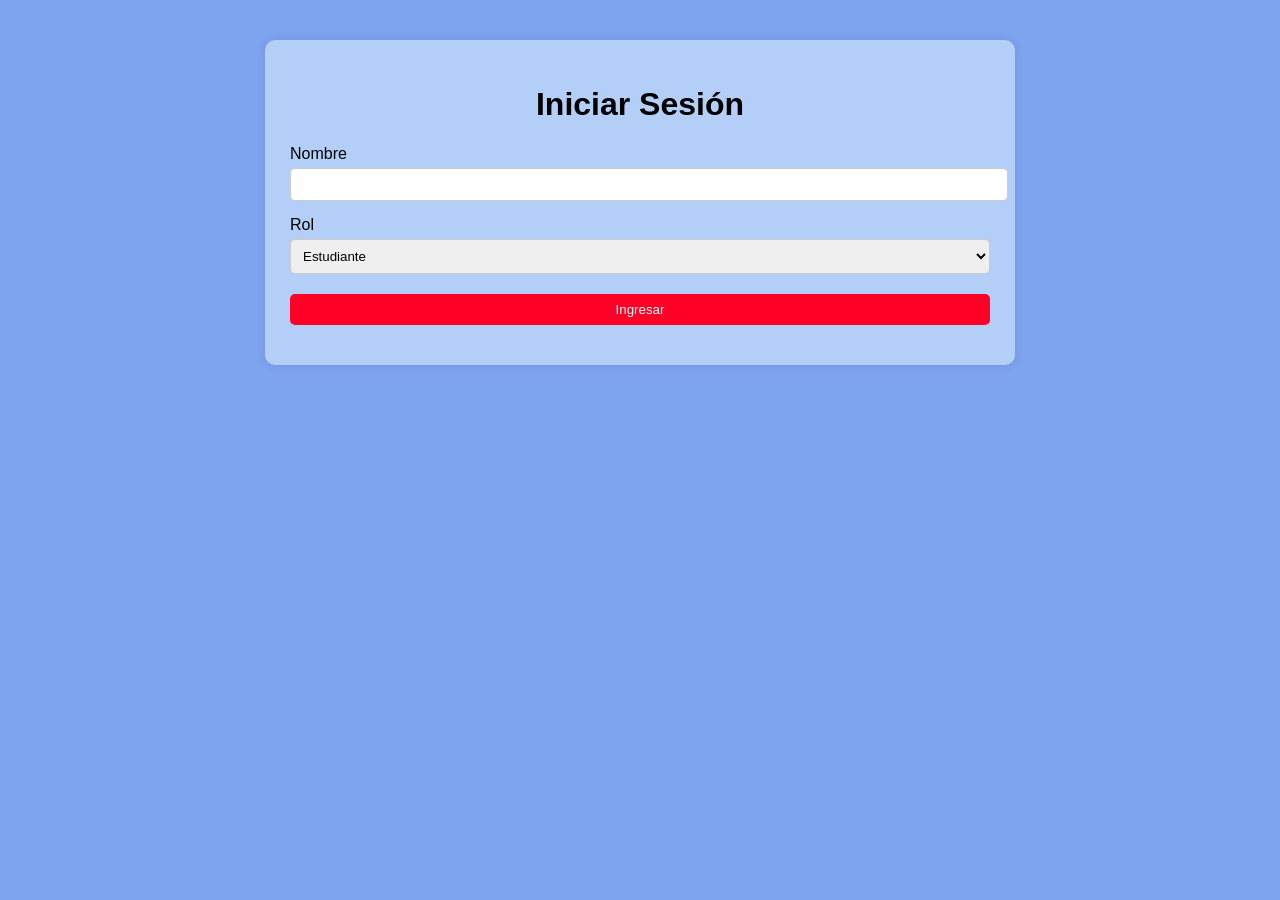
<file: EXA/Untitled-1.html>
<!DOCTYPE html>
<html lang="es">
<head>
<meta charset="UTF-8">
<title>Agenda de Clases con Login</title>

<style>
body{
    font-family: Arial;
    background:#7ea3ef;
    margin:0;
}

.contenedor{
    max-width:700px;
    margin:40px auto;
    background:#b3cff8;
    padding:25px;
    border-radius:10px;
    box-shadow:0 0 10px rgba(0,0,0,0.1);
}

h1{
    text-align:center;
}

input, select, button{
    width:100%;
    padding:8px;
    margin-top:5px;
    margin-bottom:15px;
    border-radius:5px;
    border:1px solid #ccc;
}

button{
    background:#ff0026;
    color:white;
    border:none;
    cursor:pointer;
}

button:hover{
    background:#025dbf;
}

table{
    width:100%;
    border-collapse:collapse;
}

th, td{
    border:1px solid #ddd;
    padding:8px;
    text-align:center;
}

th{
    background:#007bff;
    color:white;
}

.eliminar{
    background:red;
}

.eliminar:hover{
    background:darkred;
}

.hidden{
    display:none;
}

.usuario-info{
    text-align:right;
    font-size:14px;
    margin-bottom:10px;
}
</style>
</head>
<body>

<!-- LOGIN -->
<div class="contenedor" id="loginDiv">
    <h1>Iniciar Sesión</h1>

    <label>Nombre</label>
    <input type="text" id="loginNombre">

    <label>Rol</label>
    <select id="loginRol">
        <option value="Estudiante">Estudiante</option>
        <option value="Profesor">Profesor</option>
    </select>

    <button onclick="iniciarSesion()">Ingresar</button>
</div>

<!-- AGENDA -->
<div class="contenedor hidden" id="agendaDiv">
    
    <div class="usuario-info">
        Usuario: <span id="usuarioNombre"></span> 
        (<span id="usuarioRol"></span>)
        <button onclick="cerrarSesion()" style="width:auto;padding:5px 10px;margin-left:10px;background:gray;">Cerrar sesión</button>
    </div>

    <h1>Agenda de Clases</h1>

    <label>Materia</label>
    <select id="materia">
        <option>Matemáticas</option>
        <option>Inglés</option>
        <option>Programación</option>
        <option>Ciencias</option>
        <option>Historia</option>
    </select>

    <button onclick="agregarClase()">Agendar Clase</button>

    <table>
        <thead>
            <tr>
                <th>Usuario</th>
                <th>Materia</th>
                <th>Fecha</th>
                <th>Hora</th>
                <th>Acción</th>
            </tr>
        </thead>
        <tbody id="tablaClases"></tbody>
    </table>
</div>

<script>

let usuarioActual = "";
let rolActual = "";

function iniciarSesion(){
    let nombre = document.getElementById("loginNombre").value;
    let rol = document.getElementById("loginRol").value;

    if(nombre === ""){
        alert("Ingrese su nombre");
        return;
    }

    usuarioActual = nombre;
    rolActual = rol;

    document.getElementById("usuarioNombre").innerText = nombre;
    document.getElementById("usuarioRol").innerText = rol;

    document.getElementById("loginDiv").classList.add("hidden");
    document.getElementById("agendaDiv").classList.remove("hidden");
}


</script>

</body>
</html>
</file>
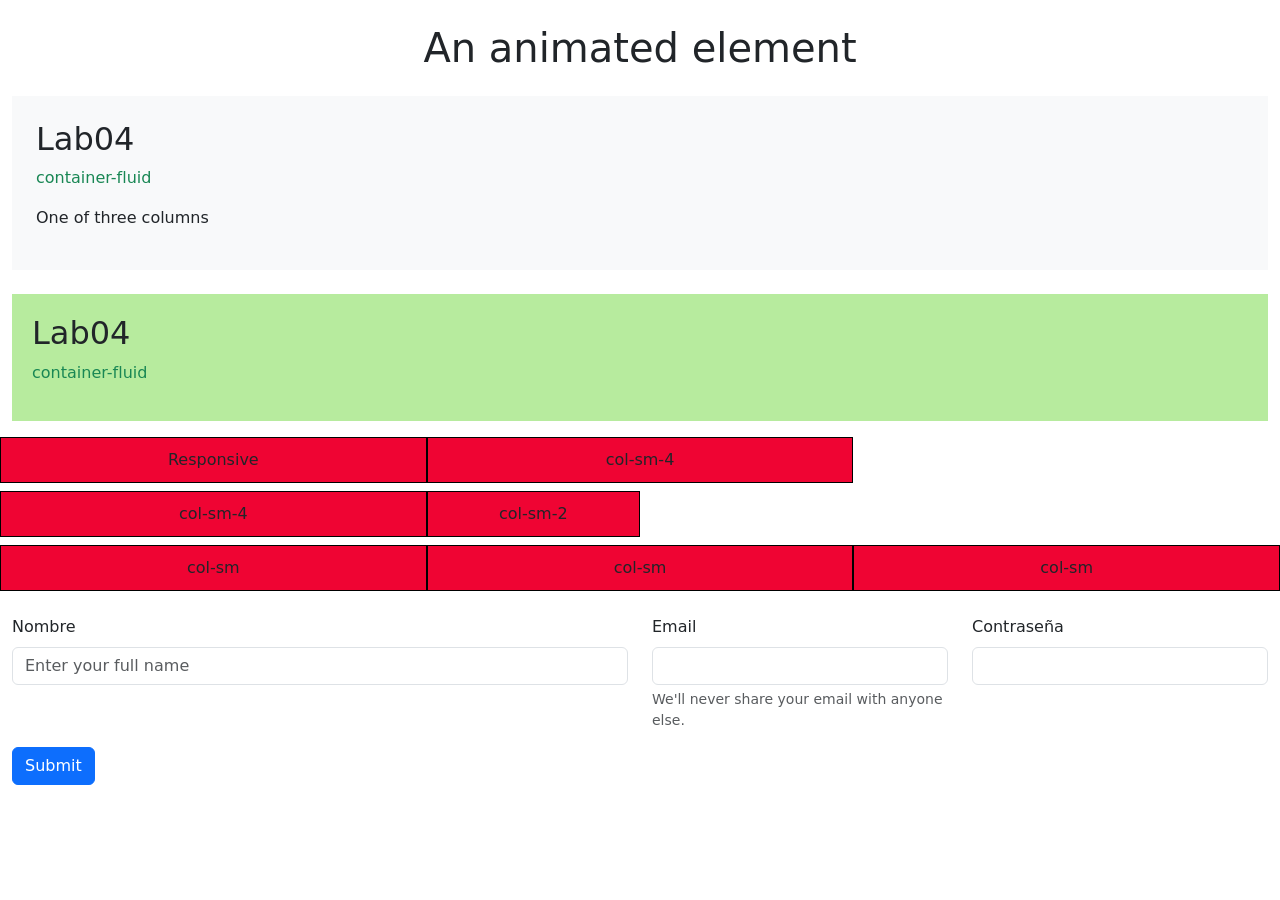
<file: LAB4/LAB4.html>
<!DOCTYPE html>
<html lang="es">
<head>
    <meta charset="UTF-8">
    <title>Lab05</title>

    <!-- Bootstrap -->
    <link href="https://cdn.jsdelivr.net/npm/bootstrap@5.3.2/dist/css/bootstrap.min.css" rel="stylesheet">

    <style>
        .box {
            background-color: #ef0433;
            border: 1px solid #000;
            padding: 10px;
            text-align: center;
        }

        .header-gray {
            background-color: #b7eb9e;
            padding: 20px;
        }
    </style>
</head>
<body>

    <div class="container-fluid mt-4">

        <!-- Título -->
        <h1 class="text-center mb-4">An animated element</h1>

        <!-- Primera sección -->
        <div class="p-4 bg-light mb-4">
            <h2>Lab04</h2>
            <p class="text-success">container-fluid</p>
            <p>One of three columns</p>
        </div>

        <!-- Segunda sección -->
        <div class="header-gray mb-3">
            <h2>Lab04</h2>
            <p class="text-success">container-fluid</p>
        </div>

        <!-- Fila 1 -->
        <div class="row mb-2">
            <div class="col-sm-4 box">Responsive</div>
            <div class="col-sm-4 box">col-sm-4</div>
        </div>

        <!-- Fila 2 -->
        <div class="row mb-2">
            <div class="col-sm-4 box">col-sm-4</div>
            <div class="col-sm-2 box">col-sm-2</div>
        </div>

        <!-- Fila 3 -->
        <div class="row mb-4">
            <div class="col-sm box">col-sm</div>
            <div class="col-sm box">col-sm</div>
            <div class="col-sm box">col-sm</div>
        </div>

        <!-- Formulario -->
        <form>
            <div class="row mb-3">
                <div class="col-md-6">
                    <label class="form-label">Nombre</label>
                    <input type="text" class="form-control" placeholder="Enter your full name">
                </div>

                <div class="col-md-3">
                    <label class="form-label">Email</label>
                    <input type="email" class="form-control">
                    <div class="form-text">We'll never share your email with anyone else.</div>
                </div>

                <div class="col-md-3">
                    <label class="form-label">Contraseña</label>
                    <input type="password" class="form-control">
                </div>
            </div>

            <button type="submit" class="btn btn-primary">Submit</button>
        </form>

    </div>

</body>
</html>
</file>
